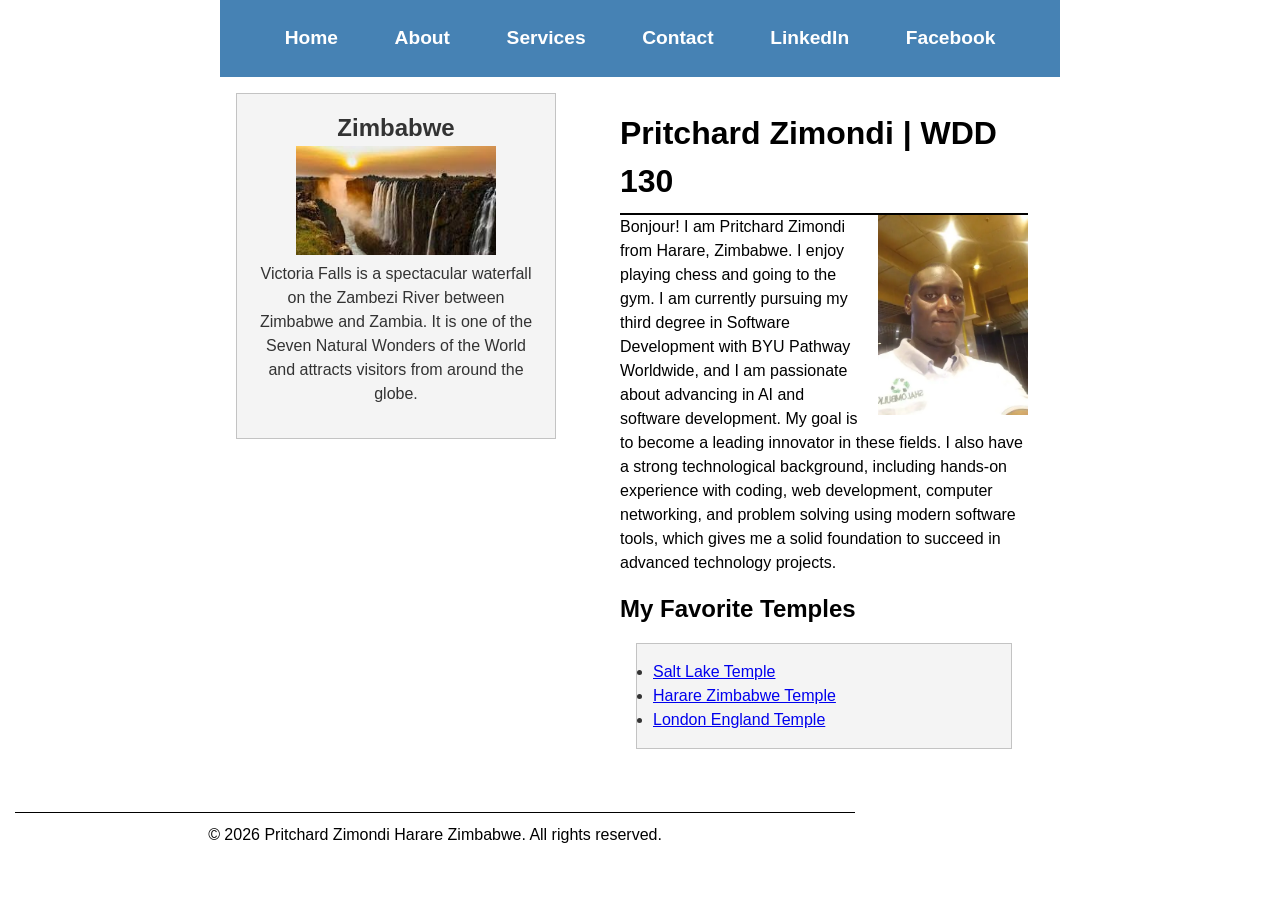
<file: index.html>
<!DOCTYPE html>
<html lang="en">

<head>
    <meta charset="UTF-8">
    <meta name="viewport" content="width=device-width, initial-scale=1.0">
    <meta name="description" content="Pritchard">
    <meta name="author" content="Pritchard">
    <title>Pritchard Zimondi| WDD 130</title>
    <link rel="stylesheet" href="styles/styles.css">
</head>

<body>
    <header>
        <nav>
            <a href="index.html">Home</a>
            <a href="about.html">About</a>
            <a href="services.html">Services</a>
            <a href="contact.html">Contact</a>
            <a href="https://www.linkedin.com/in/pritchard-zimondi-19890ppr1a"
              target="_blank">LinkedIn</a>
            <a href="https://www.facebook.com/pharrell.kyle.khalifa" target="_blank">Facebook</a>
        </nav>
    </header>

    <!-- Wrap main and aside in a grid container -->
    <div class="grid">
        <main>
            <h1>Pritchard Zimondi | WDD 130</h1>
            <img src="images/Pritchard Zimondi.webp" alt="Pritchard Zimondi" class="profile">

            <p>
                Bonjour! I am Pritchard Zimondi from Harare, Zimbabwe. I enjoy playing chess and
                going to the gym. I am currently
                pursuing my third degree in Software Development with BYU Pathway Worldwide, and I
                am passionate about advancing
                in AI and software development. My goal is to become a leading innovator in these
                fields. I also have a strong
                technological background, including hands-on experience with coding, web
                development, computer networking, and
                problem solving using modern software tools, which gives me a solid foundation to
                succeed in advanced technology
                projects.
            </p>

            <h2>My Favorite Temples</h2>
            <ul class="box">
                <li>
                    <a href="https://www.churchofjesuschrist.org/temples/details/salt-lake-temple?lang=eng"
                      target="_blank">
                        Salt Lake Temple
                    </a>
                </li>
                <li>
                    <a href="https://www.churchofjesuschrist.org/temples/details/harare-zimbabwe-temple?lang=eng"
                      target="_blank">
                        Harare Zimbabwe Temple
                    </a>
                </li>
                <li>
                    <a href="https://www.churchofjesuschrist.org/temples/details/london-england-temple?lang=eng"
                      target="_blank">
                        London England Temple
                    </a>
                </li>
            </ul>
        </main>

        <aside class="box">
            <h2>Zimbabwe</h2>
            <img src="images/my-country.jpg" alt="Victoria Falls">
            <p>
                Victoria Falls is a spectacular waterfall on the Zambezi River between Zimbabwe and
                Zambia. It is one of the Seven
                Natural Wonders of the World and attracts visitors from around the globe.
            </p>
        </aside>
    </div>

    <footer>
        <p>© 2026 Pritchard Zimondi Harare Zimbabwe. All rights reserved.</p>
    </footer>
</body>

</html>
</file>
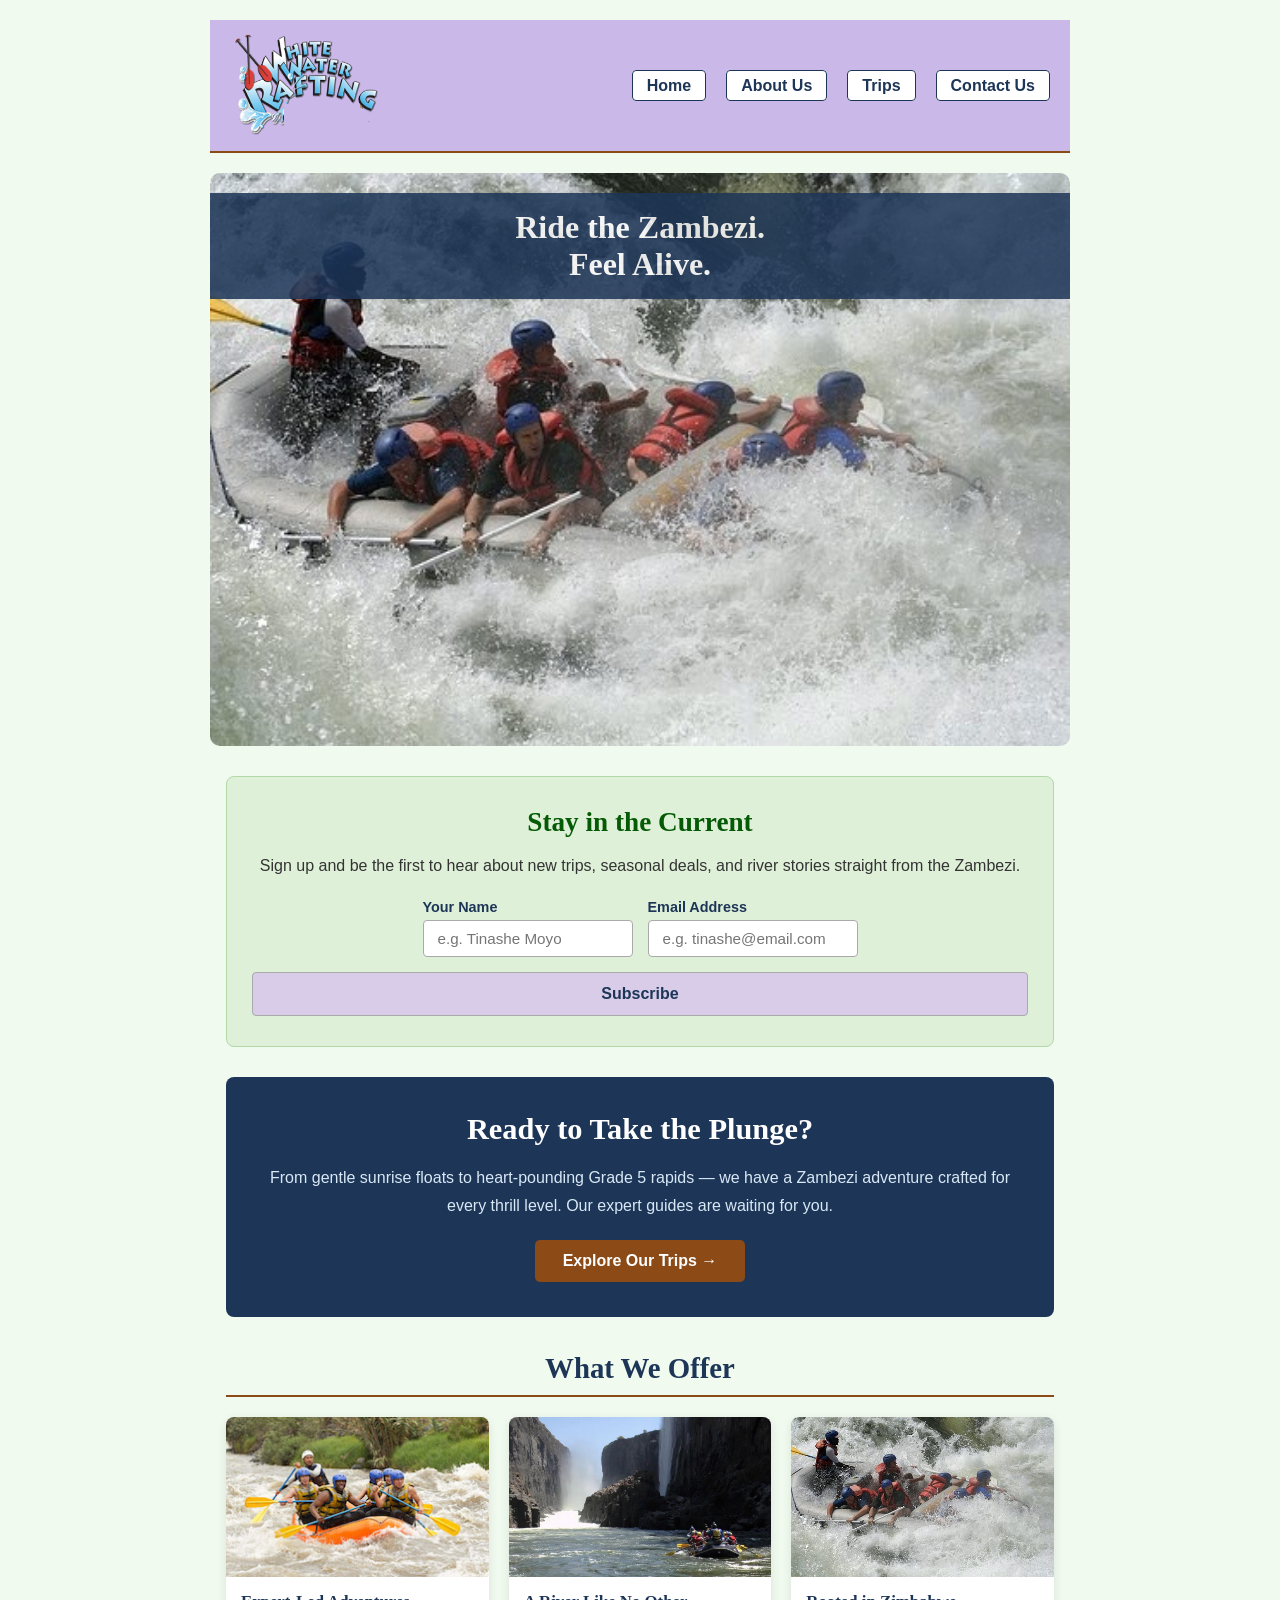
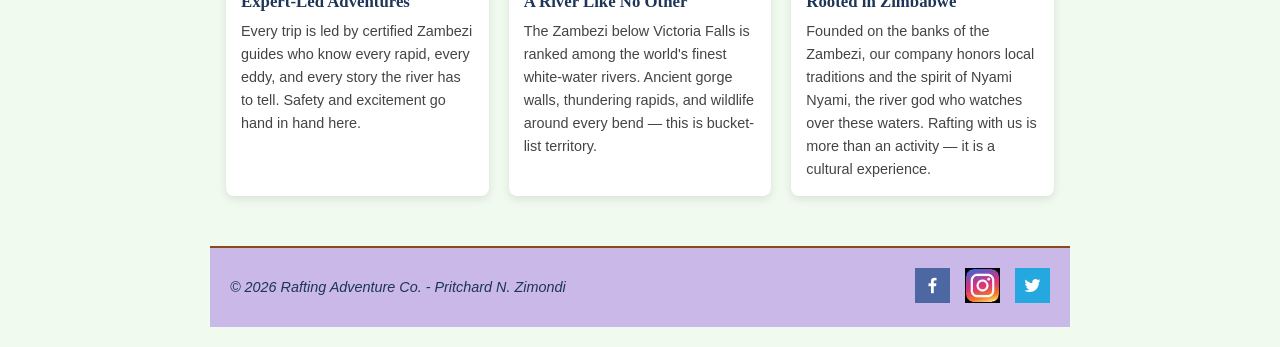
<file: wwr/index.html>
<!DOCTYPE html>
<html lang="en">

<head>
    <meta charset="UTF-8">
    <meta name="viewport" content="width=device-width, initial-scale=1.0">
    <title>Home | Rafting Adventure Co.</title>
    <meta name="description"
      content="Welcome to Rafting Adventure Co. — Zimbabwe's premier white-water rafting experience on the legendary Zambezi River. Explore our trips and book your adventure today.">
    <meta name="author" content="Pritchard Zimondi">
    <link rel="stylesheet" href="styles/rafting.css">
</head>

<body>

    <header class="header-banner">
        <div class="logo-box">
            <img src="images/logo.png" alt="Rafting Adventure Co. logo">
        </div>
        <nav>
            <ul>
                <li><a href="index.html">Home</a></li>
                <li><a href="about.html">About Us</a></li>
                <li><a href="trips.html">Trips</a></li>
                <li><a href="contact.html">Contact Us</a></li>
            </ul>
        </nav>
    </header>

    <main>

        <!-- Hero Section: Full-width image with absolute-positioned h1 -->
        <div class="hero">
            <img src="images/white-water-rafting-adventure.jpg"
              alt="Rafters navigating the powerful rapids of the Zambezi River gorge"
              class="hero-bg">
            <h1>Ride the Zambezi.<br>Feel Alive.</h1>
        </div>

        <!-- Newsletter Sign-Up Form -->
        <section class="newsletter">
            <h2>Stay in the Current</h2>
            <p>Sign up and be the first to hear about new trips, seasonal deals, and river
                stories straight from the Zambezi.</p>
            <form action="#" method="post">
                <div class="newsletter-fields">
                    <div class="nl-field">
                        <label for="nl-name">Your Name</label>
                        <input type="text" id="nl-name" name="nl-name"
                          placeholder="e.g. Tinashe Moyo" required>
                    </div>
                    <div class="nl-field">
                        <label for="nl-email">Email Address</label>
                        <input type="email" id="nl-email" name="nl-email"
                          placeholder="e.g. tinashe@email.com" required>
                    </div>
                    <button type="submit" class="submit-btn nl-submit">Subscribe</button>
                </div>
            </form>
        </section>

        <!-- Call to Action linking to trips.html -->
        <section class="cta-section">
            <h2>Ready to Take the Plunge?</h2>
            <p>From gentle sunrise floats to heart-pounding Grade 5 rapids — we have a Zambezi
                adventure crafted for every thrill level. Our expert guides are waiting for you.</p>
            <a href="trips.html" class="cta-btn">Explore Our Trips &rarr;</a>
        </section>

        <!-- CSS Grid Section with at least 2 images and content -->
        <section class="offerings">
            <h2>What We Offer</h2>
            <div class="offerings-grid">

                <div class="offering-card">
                    <img src="images/happy-client-enjoying-rafting.jpg"
                      alt="Happy clients enjoying a white-water rafting experience on the Zambezi">
                    <div class="offering-text">
                        <h3>Expert-Led Adventures</h3>
                        <p>Every trip is led by certified Zambezi guides who know every rapid,
                            every eddy, and every story the river has to tell. Safety and
                            excitement go hand in hand here.</p>
                    </div>
                </div>

                <div class="offering-card">
                    <img src="images/profile.jpg"
                      alt="Scenic view of the Zambezi River gorge at Victoria Falls">
                    <div class="offering-text">
                        <h3>A River Like No Other</h3>
                        <p>The Zambezi below Victoria Falls is ranked among the world's finest
                            white-water rivers. Ancient gorge walls, thundering rapids, and
                            wildlife around every bend — this is bucket-list territory.</p>
                    </div>
                </div>

                <div class="offering-card">
                    <img src="images/white-water-rafting-adventure.jpg"
                      alt="A full raft of adventurers charging through Zambezi rapids">
                    <div class="offering-text">
                        <h3>Rooted in Zimbabwe</h3>
                        <p>Founded on the banks of the Zambezi, our company honors local
                            traditions and the spirit of Nyami Nyami, the river god who watches
                            over these waters. Rafting with us is more than an activity — it is
                            a cultural experience.</p>
                    </div>
                </div>

            </div>
        </section>

    </main>

    <footer>
        <p>&copy; 2026 Rafting Adventure Co. - Pritchard N. Zimondi</p>
        <nav class="socialmedia">
            <a href="https://facebook.com" target="_blank">
                <img src="images/facebook.png" alt="Facebook icon">
            </a>
            <a href="https://instagram.com" target="_blank">
                <img src="images/instagram.jpg" alt="Instagram icon">
            </a>
            <a href="https://twitter.com" target="_blank">
                <img src="images/twitter.png" alt="Twitter icon">
            </a>
        </nav>
    </footer>

</body>

</html>
</file>
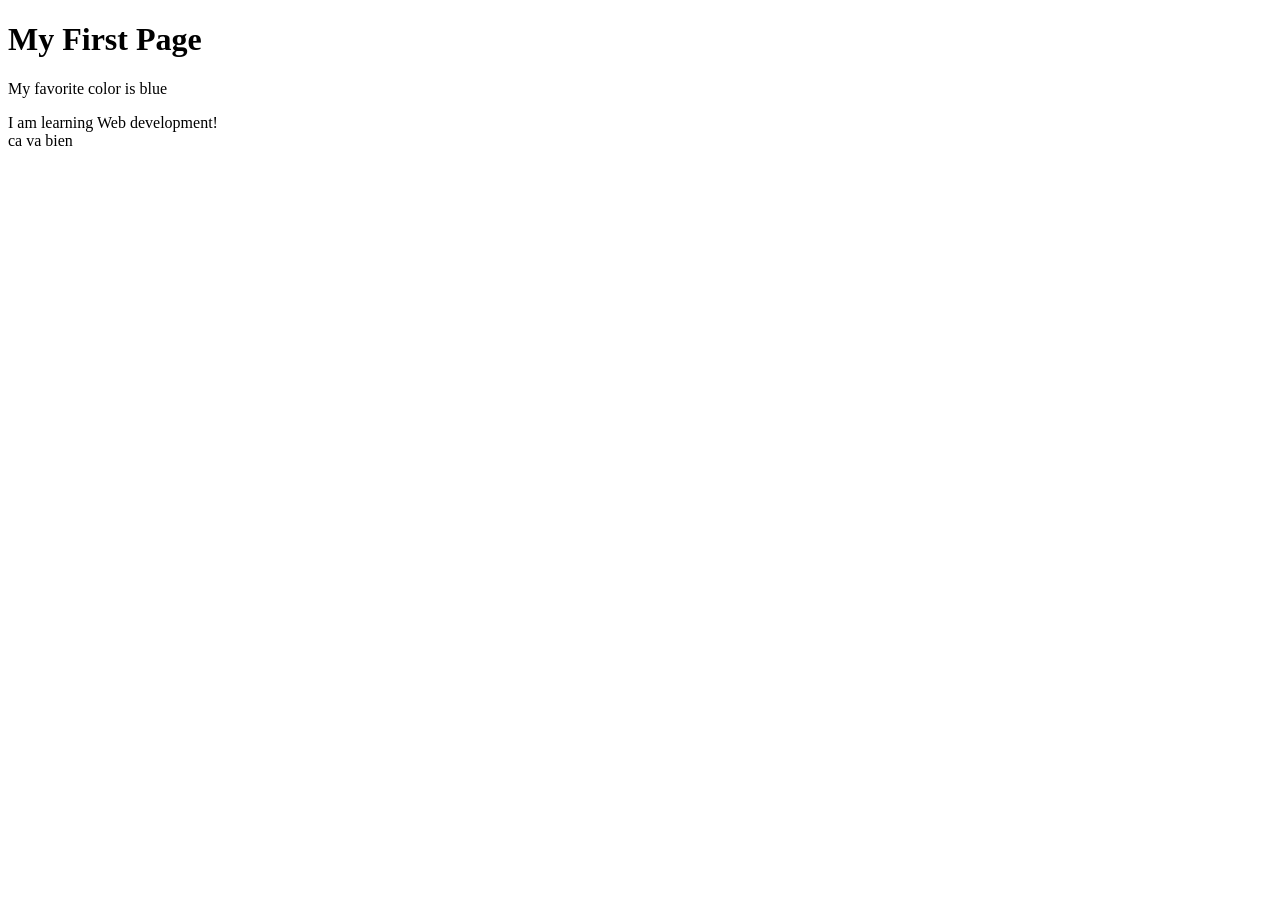
<file: week01/first-page.html>
<!DOCTYPE html>
<html lang="en">

<head>
    <meta charset="UTF-8">
    <meta name="viewport" content="width=device-width, initial-scale=1.0">
    <title>My First Page</title>
</head>

<body>
    <h1>My First Page</h1>
    <p>My favorite color is blue</p>
    </p>I am learning Web development!<br>ca va bien

</body>

</html>
</file>
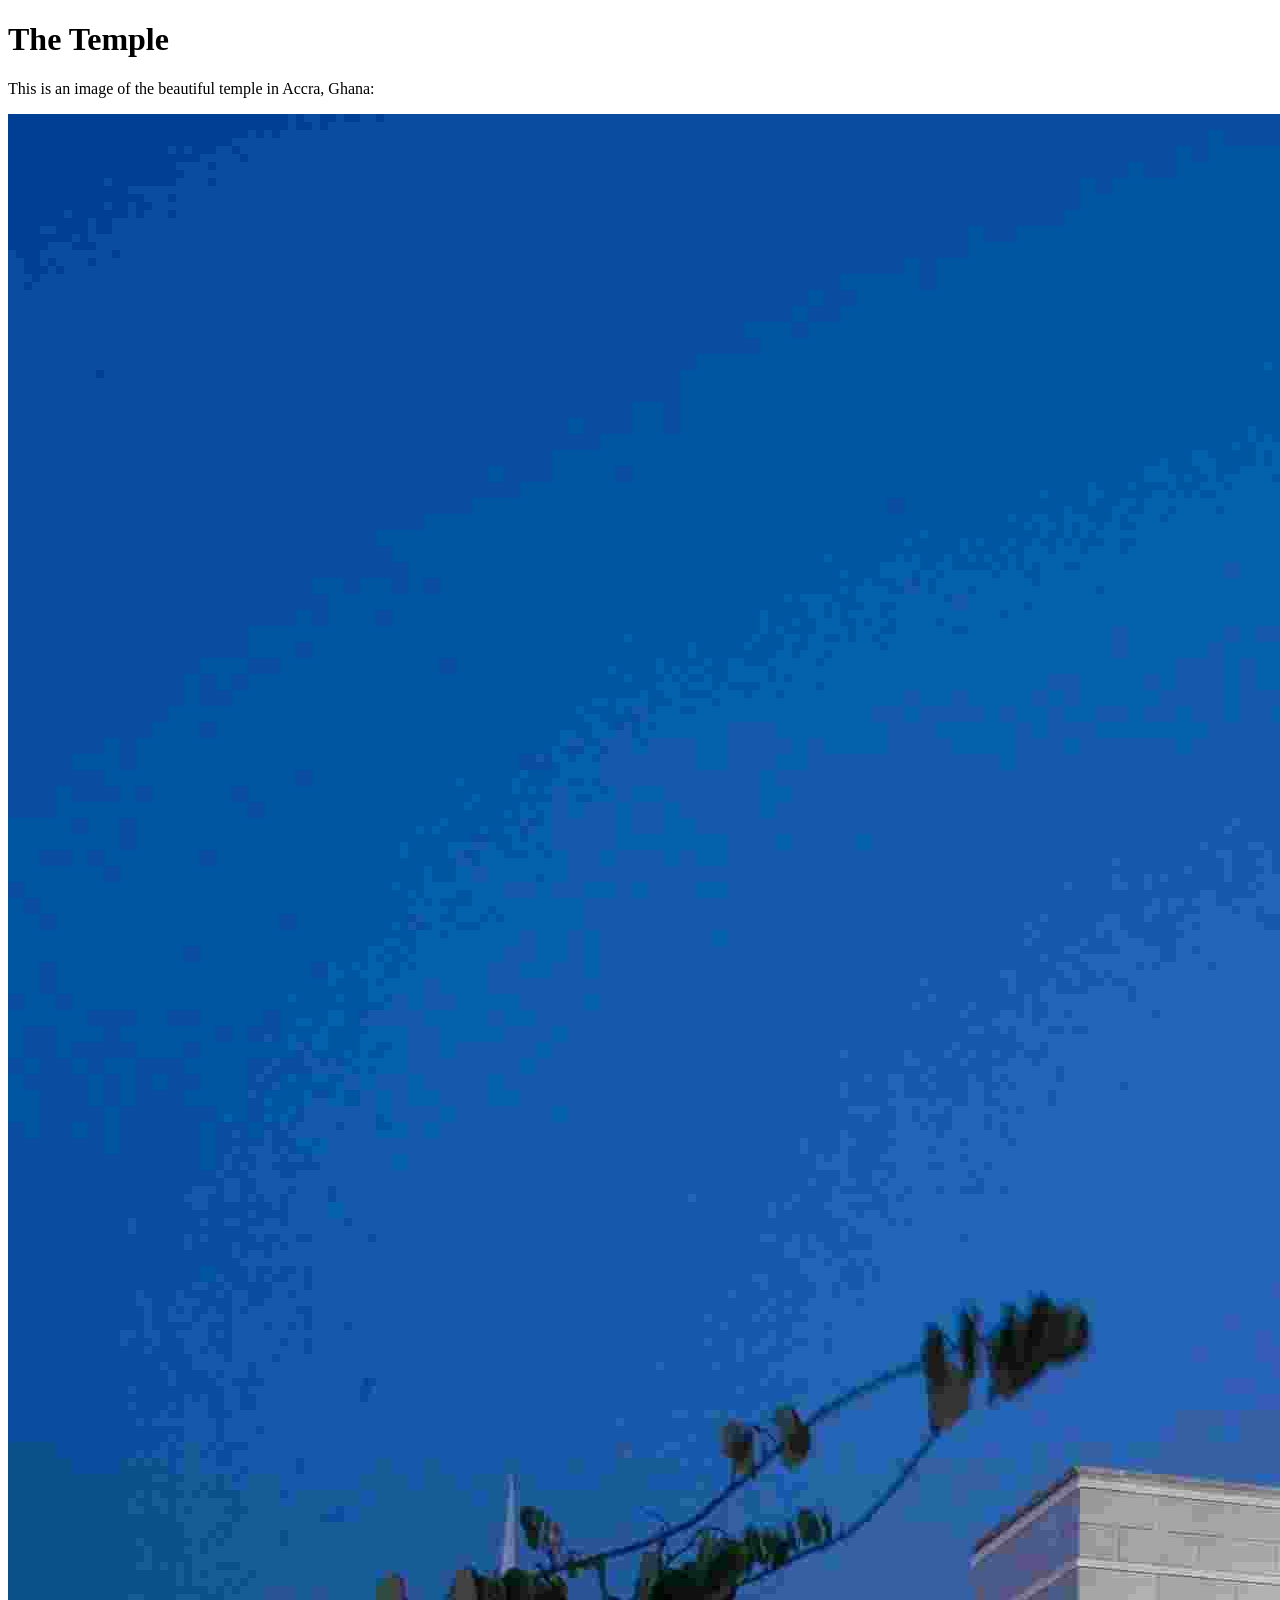
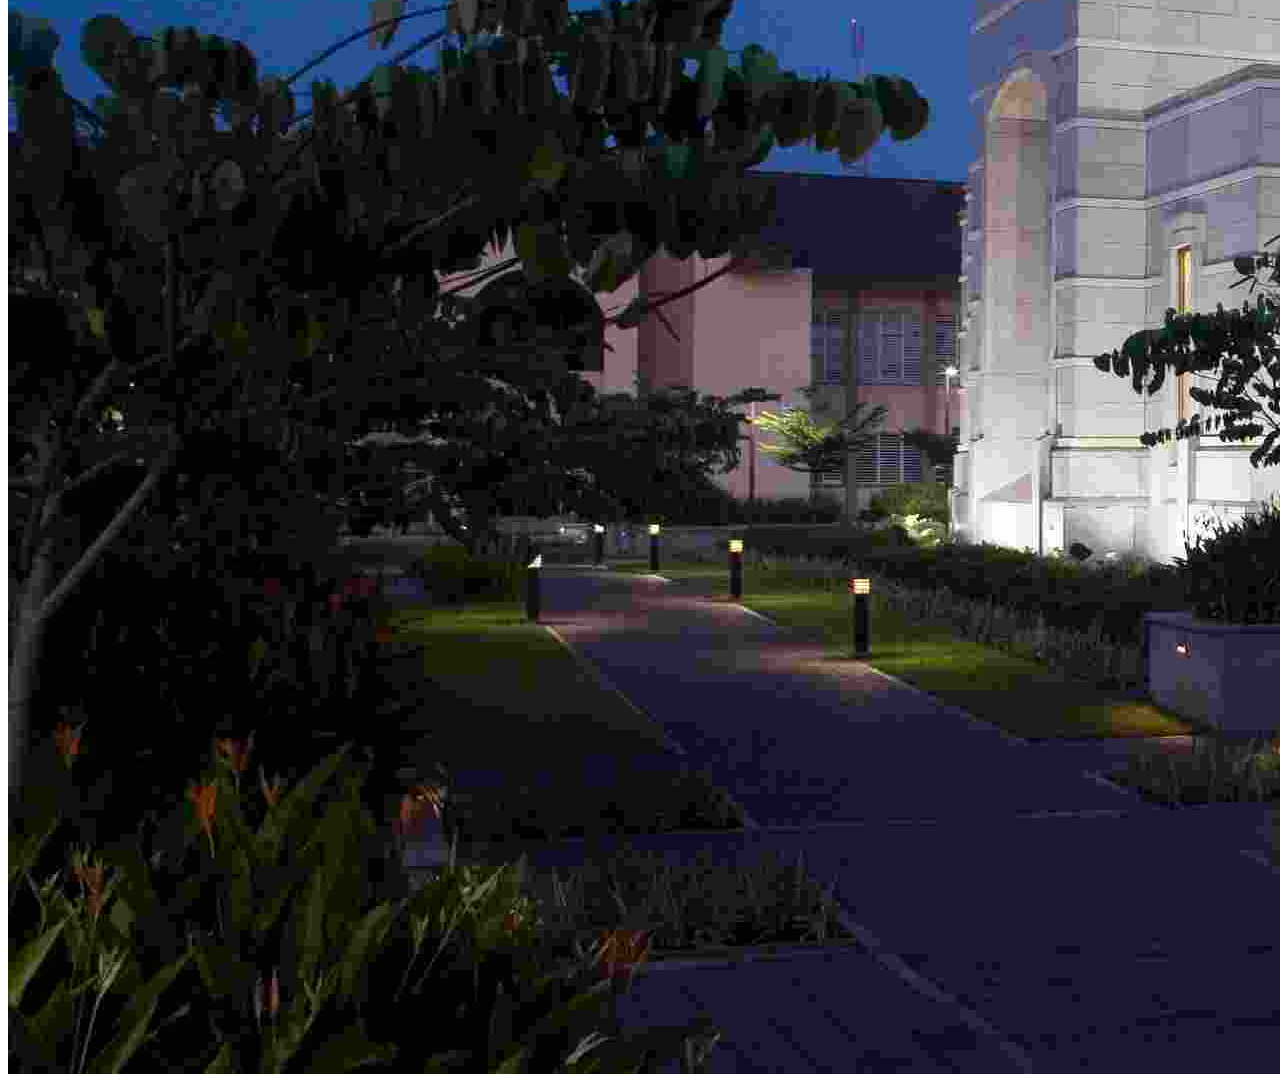
<file: week01/images-solution.html>
<!DOCTYPE html>
<html lang="en">
<head>
    <meta charset="UTF-8">
    <meta name="viewport" content="width=device-width, initial-scale=1.0">
    <title>Temple Image</title>
</head>
<body>
    <h1>The Temple</h1>
    <p>This is an image of the beautiful temple in Accra, Ghana:</p>
    <img src="images/temple-small.jpg" alt="The Accra Ghana Temple">
    
</body>
</html>
</file>
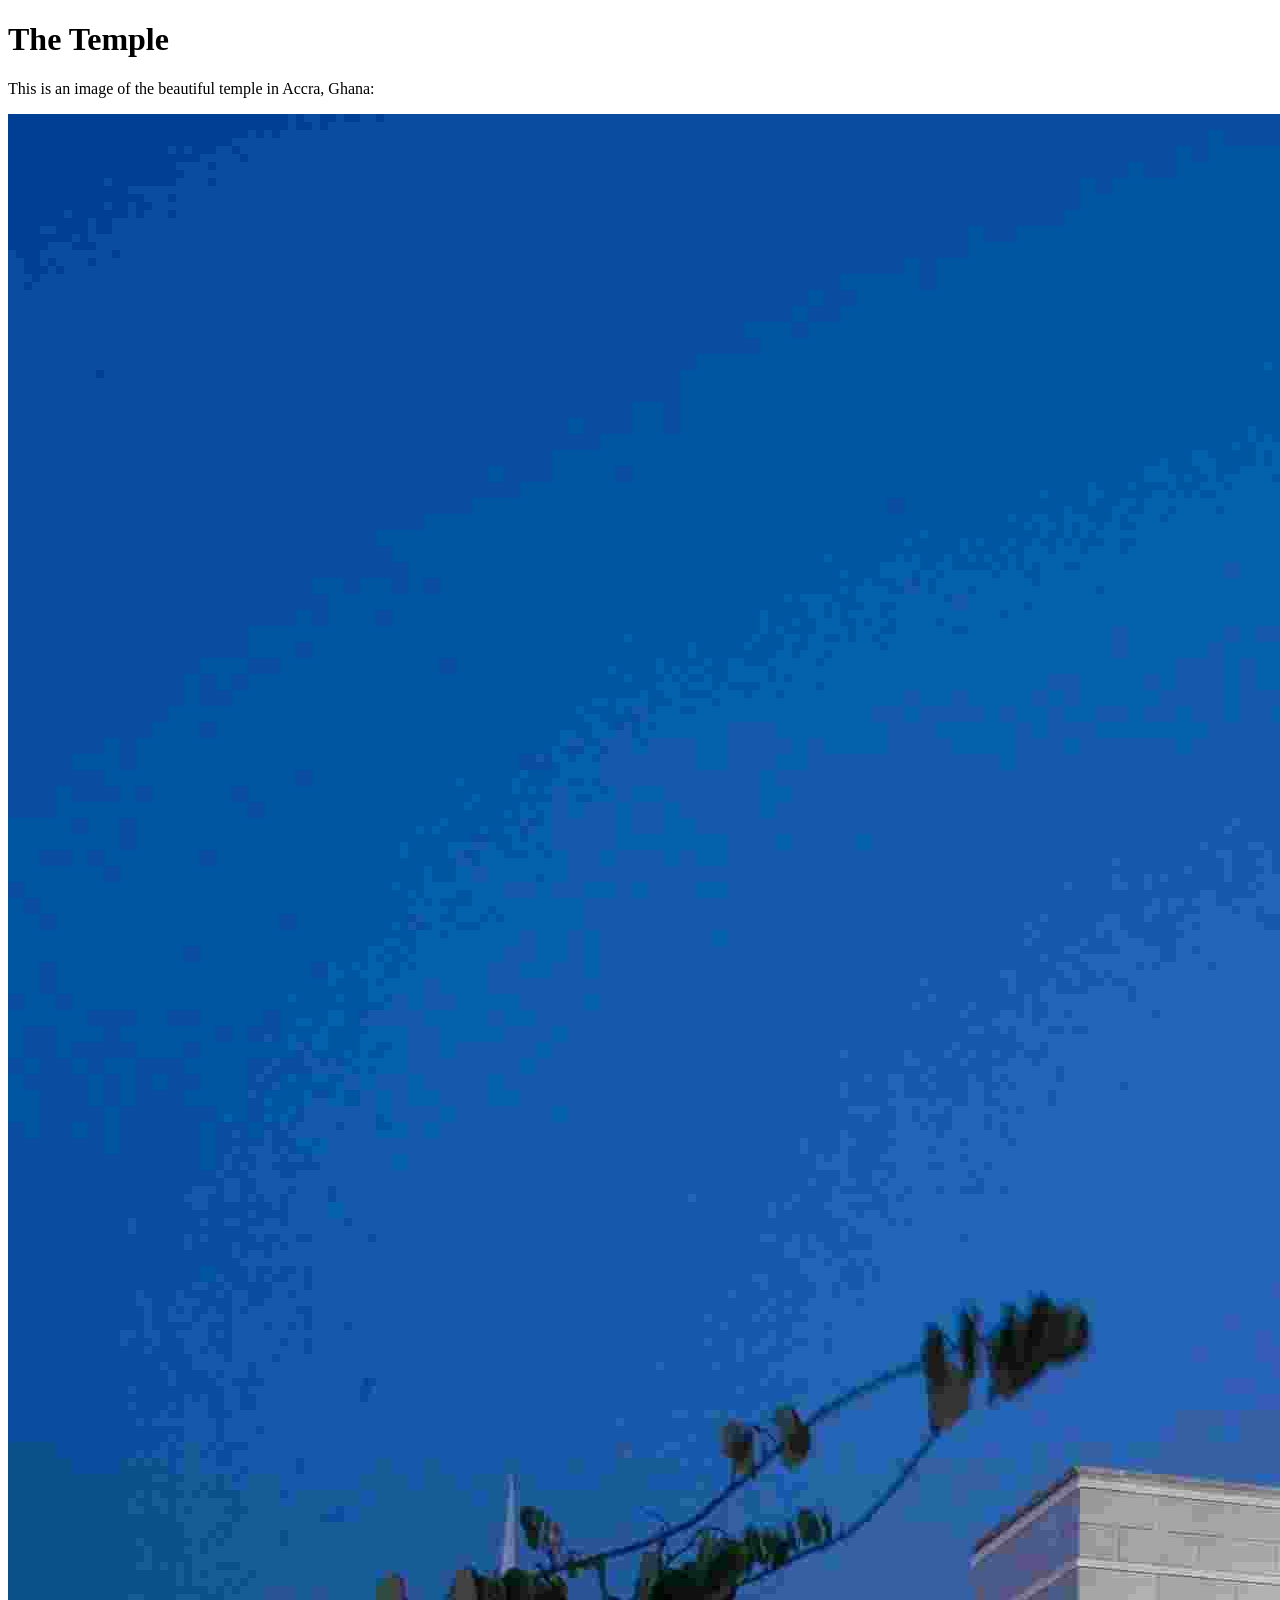
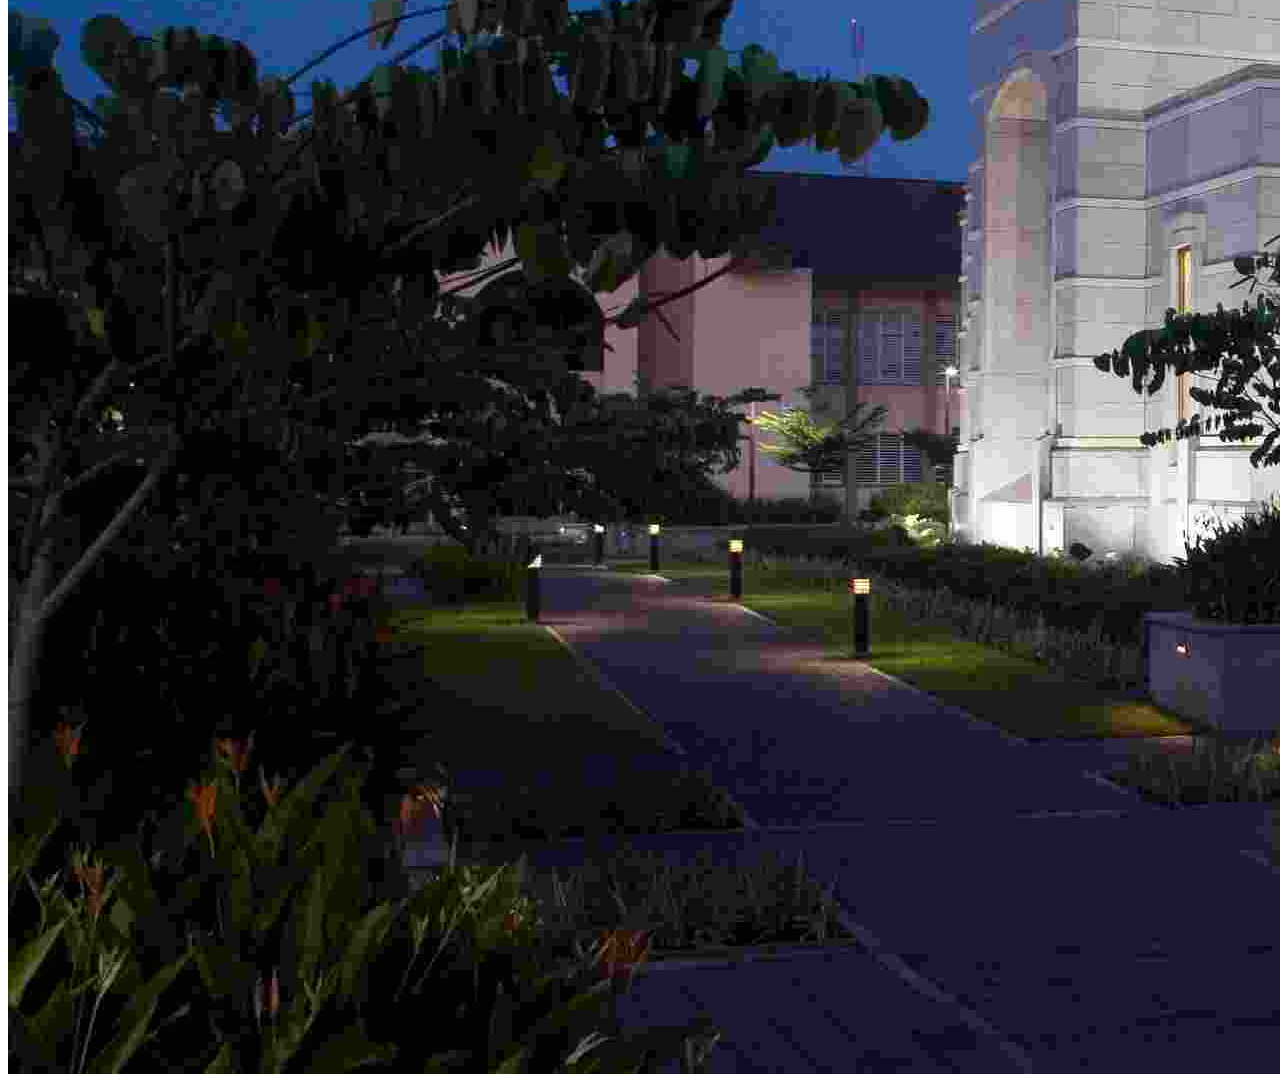
<file: week01/images.html>
<!DOCTYPE html>
<html lang="en">

<head>
    <meta charset="UTF-8">
    <meta name="viewport" content="width=device-width, initial-scale=1.0">
    <title>Temple Image</title>
</head>

<body>
    <h1>The Temple</h1>
    <p>This is an image of the beautiful temple in Accra, Ghana:</p>
    <img src="images/temple-small.jpg" alt="The Accra Ghana Temple">

</body>

</html>
</file>
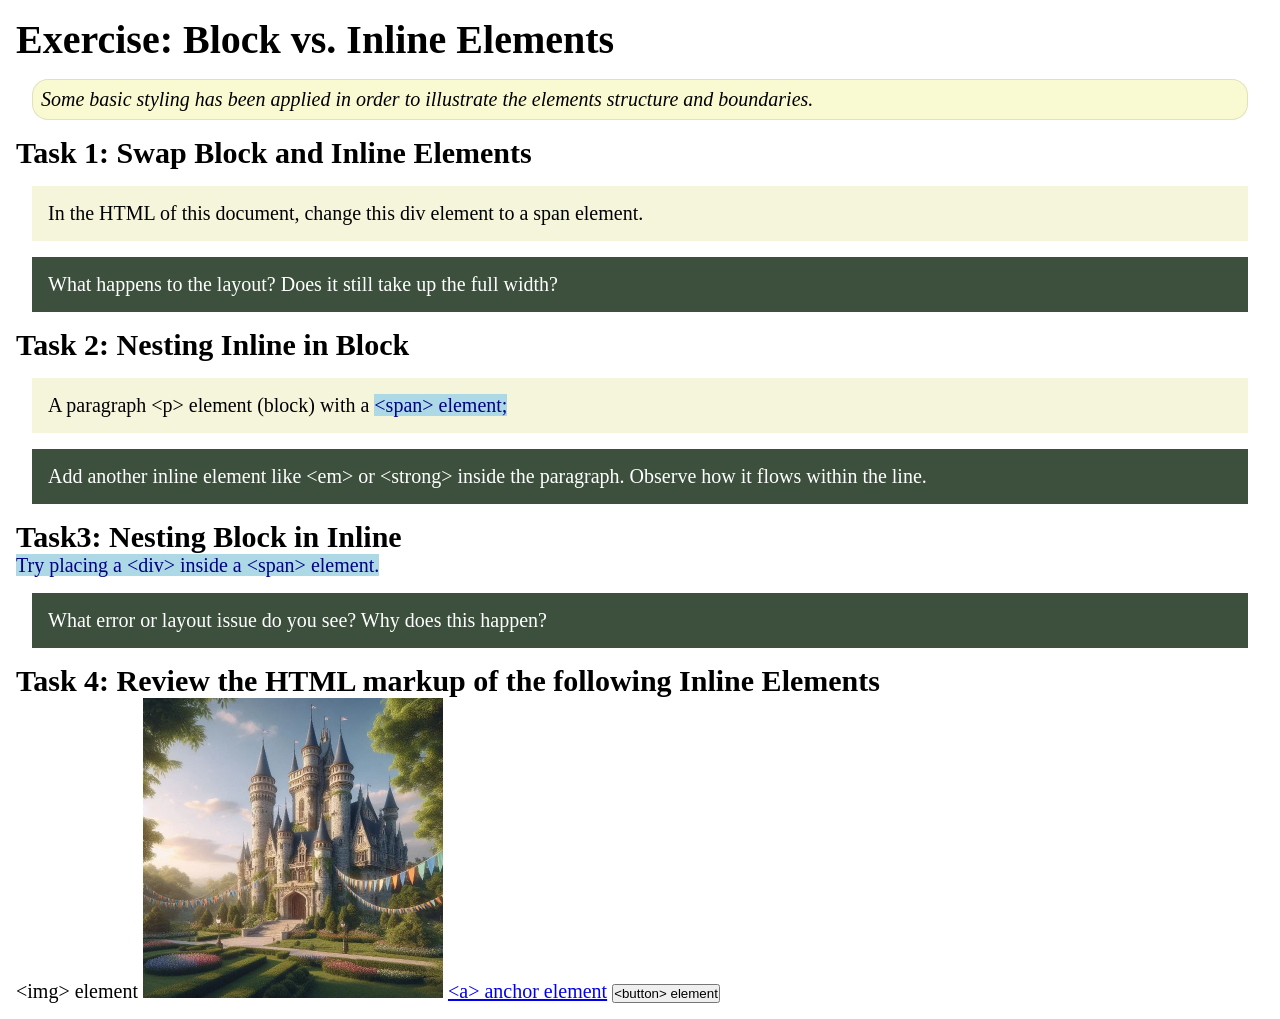
<file: week02/block-vs-inline.html>
<!DOCTYPE html>
<html lang="en">

<head>
    <meta charset="UTF-8">
    <meta name="viewport" content="width=device-width, initial-scale=1.0">
    <title>Exercise: Block vs. Inline Elements</title>
    <link rel="stylesheet" href="styles/block-vs-inline.css">
</head>

<body>
    <main>
        <h1>Exercise: Block vs. Inline Elements</h1>
        <p class="note">Some basic styling has been applied in order to illustrate the elements structure and
            boundaries.</p>

        <h2>Task 1: Swap Block and Inline Elements</h2>
        <div>In the HTML of this document, change this div element to a span element.</div>

        <p class="question">What happens to the layout? Does it still take up the full width?</p>

        <h2>Task 2: Nesting Inline in Block</h2>
        <p>A paragraph &lt;p&gt; element (block) with a <span>&lt;span&gt; element;</span></p>
        <p class="question">Add another inline element like &lt;em&gt; or &lt;strong&gt; inside the paragraph. Observe
            how it flows within the line.</p>

        <h2>Task3: Nesting Block in Inline</h2>
        <span>Try placing a &lt;div&gt; inside a &lt;span&gt; element.</span>
            <p class="question">What error or layout issue do you see? Why does this happen?</p>


            <h2>Task 4: Review the HTML markup of the following Inline Elements</h2>
        &lt;img&gt; element
        <img src="images/castle.webp" alt="placeholder image (images are inline)" width="300" height="300">
        <a href="https://churchofjesuschrist.org">&lt;a&gt; anchor element</a>
        <button type="button">&lt;button&gt; element</button>
    </main>
</body>

</html>
</file>
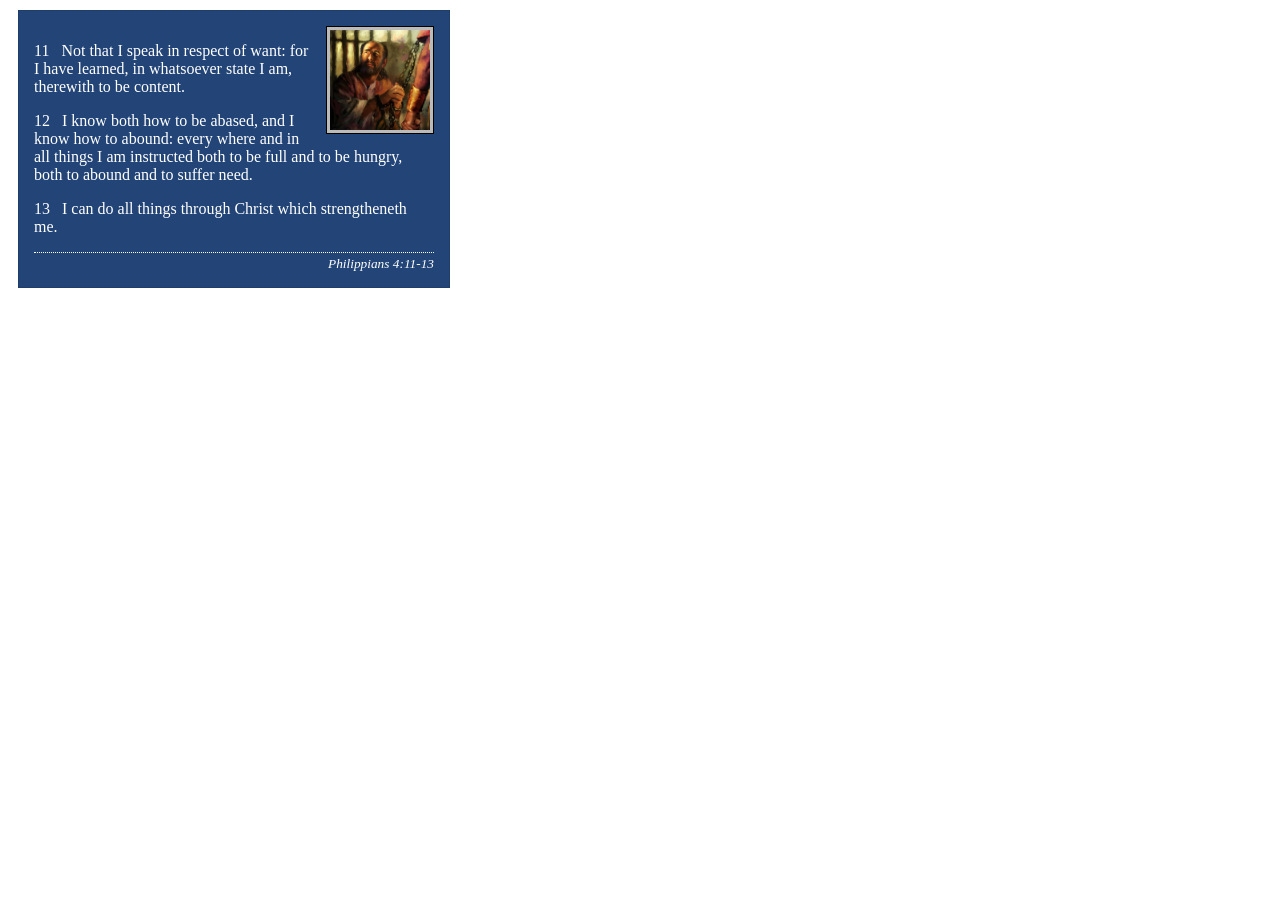
<file: week02/box-model-solution.html>
<!DOCTYPE html>
<html lang="en">
<head>
    <meta charset="UTF-8">
    <meta name="viewport" content="width=device-width, initial-scale=1.0">
    <title>Box Model Activity</title>
    <link rel="stylesheet" href="styles/box-model-solution.css">
</head>
<body>
    <main>
        <div class="callout">
            <img src="images/apostle-paul-imprisoned.webp" alt="Paul the Apostle - Imprisoned in Rome" width="200" height="200">
            <blockquote>
                <p>11 &nbsp; Not that I speak in respect of want: for I have learned, in whatsoever state I am, therewith to be content.</p>
                <p>12 &nbsp; I know both how to be abased, and I know how to abound: every where and in all things I am instructed both to be full and to be hungry, both to abound and to suffer need.</p>
                <p>13 &nbsp; I can do all things through Christ which strengtheneth me.</p>
            </blockquote>
            <cite>Philippians 4:11-13</cite>
        </div>
    </main>
</body>
</html>
</file>
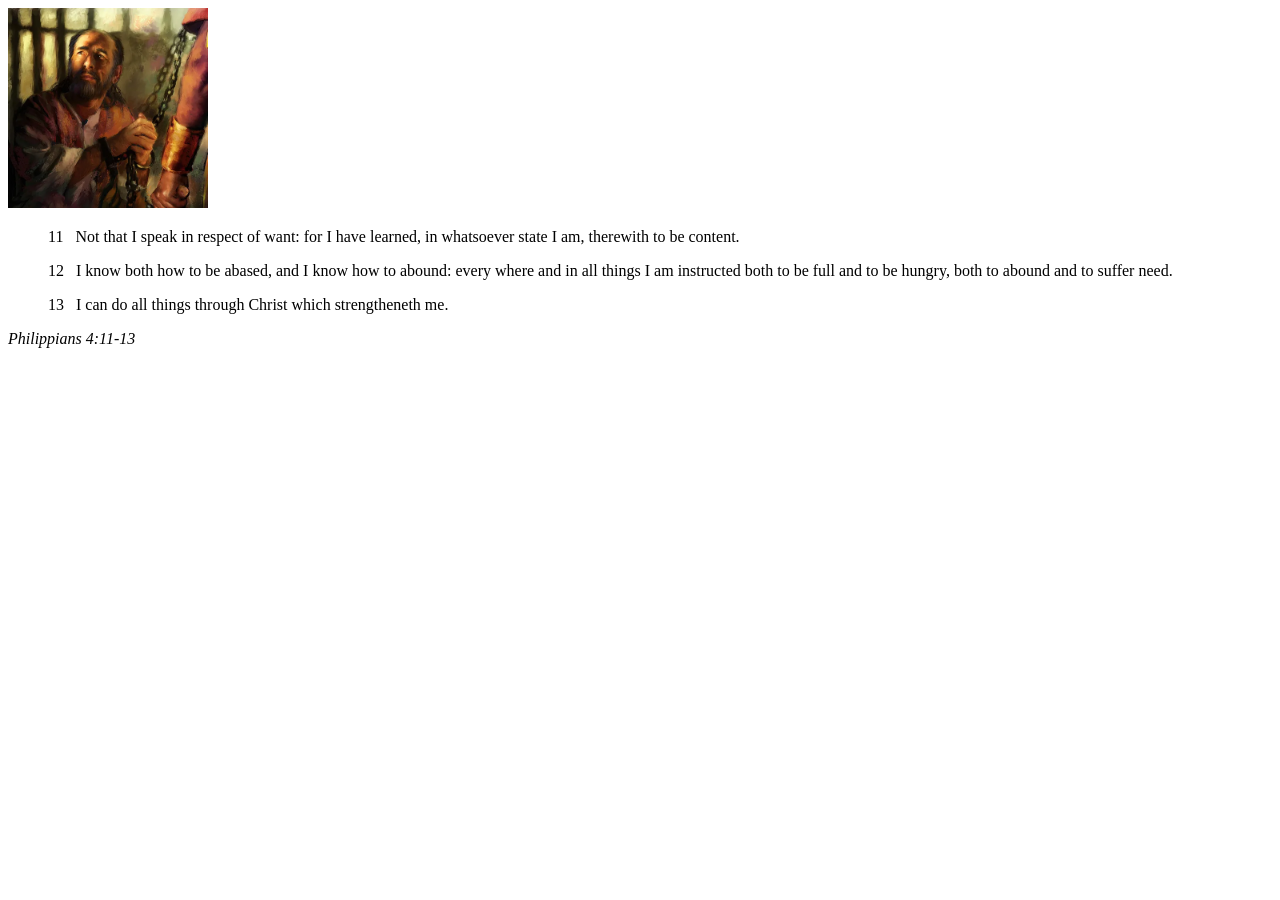
<file: week02/box-model.html>
<!DOCTYPE html>
<html lang="en">
<head>
    <meta charset="UTF-8">
    <meta name="viewport" content="width=device-width, initial-scale=1.0">
    <title>Box Model Activity</title>
</head>
<body>
    <main>
        <div class="callout">
            <img src="images/apostle-paul-imprisoned.webp" alt="Paul the Apostle - Imprisoned in Rome" width="200" height="200">
            <blockquote>
                <p>11 &nbsp; Not that I speak in respect of want: for I have learned, in whatsoever state I am, therewith to be content.</p>
                <p>12 &nbsp; I know both how to be abased, and I know how to abound: every where and in all things I am instructed both to be full and to be hungry, both to abound and to suffer need.</p>
                <p>13 &nbsp; I can do all things through Christ which strengtheneth me.</p>
            </blockquote>
            <cite>Philippians 4:11-13</cite>
        </div>
    </main>
</body>
</html>
</file>
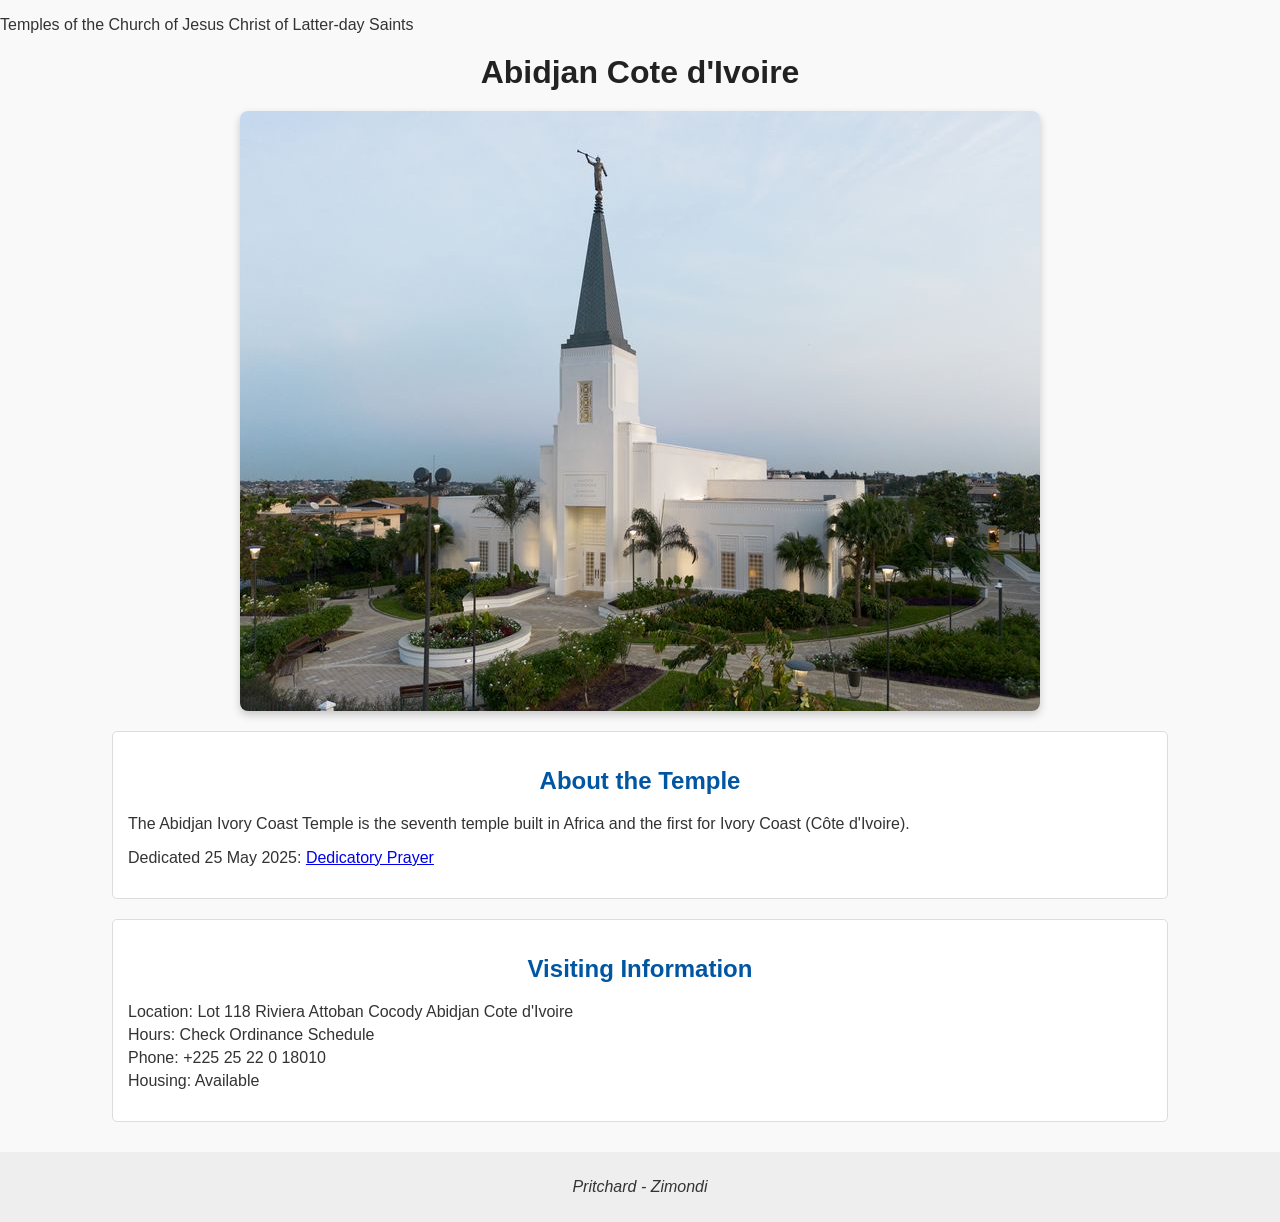
<file: week02/temple.html>
<!DOCTYPE html>
<html lang="en">

<head>
    <meta charset="UTF-8">
    <meta name="viewport" content="width=device-width, initial-scale=1.0">
    <title>Temple Card - Abidjan Cote d'Ivoire</title>
    <link rel="stylesheet" href="styles/temple.css">
</head>

<body>
    <header>
        <p>Temples of the Church of Jesus Christ of Latter-day Saints</p>
    </header>
    <main>
        <h1>Abidjan Cote d'Ivoire</h1>
        <picture>
            <img src="images/abidjan-ivory-coast.jpeg" alt="Abidjan Cote d'Ivoire Temple">
        </picture>
        <section>
            <h2>About the Temple</h2>
            <p>The Abidjan Ivory Coast Temple is the seventh temple built in Africa and the first
                for Ivory Coast (Côte
                d'Ivoire).</p>
            <p>Dedicated 25 May 2025: <a
                  href="https://www.churchofjesuschrist.org/temples/dedicatory-prayer/abidjan-ivory-coast-temple/2025-05-25?lang=eng"
                  target="_blank" rel="noopener noreferrer">Dedicatory Prayer</a></p>
        </section>
        <section>
            <h2>Visiting Information</h2>
            <ul>
                <li>Location: Lot 118 Riviera Attoban Cocody Abidjan Cote d'Ivoire</li>
                <li>Hours: Check Ordinance Schedule</li>
                <li>Phone: +225 25 22 0 18010</li>
                <li>Housing: Available</li>
            </ul>
        </section>
    </main>
    <footer>
        <p>Pritchard - Zimondi</p>
    </footer>
</body>

</html>
</file>
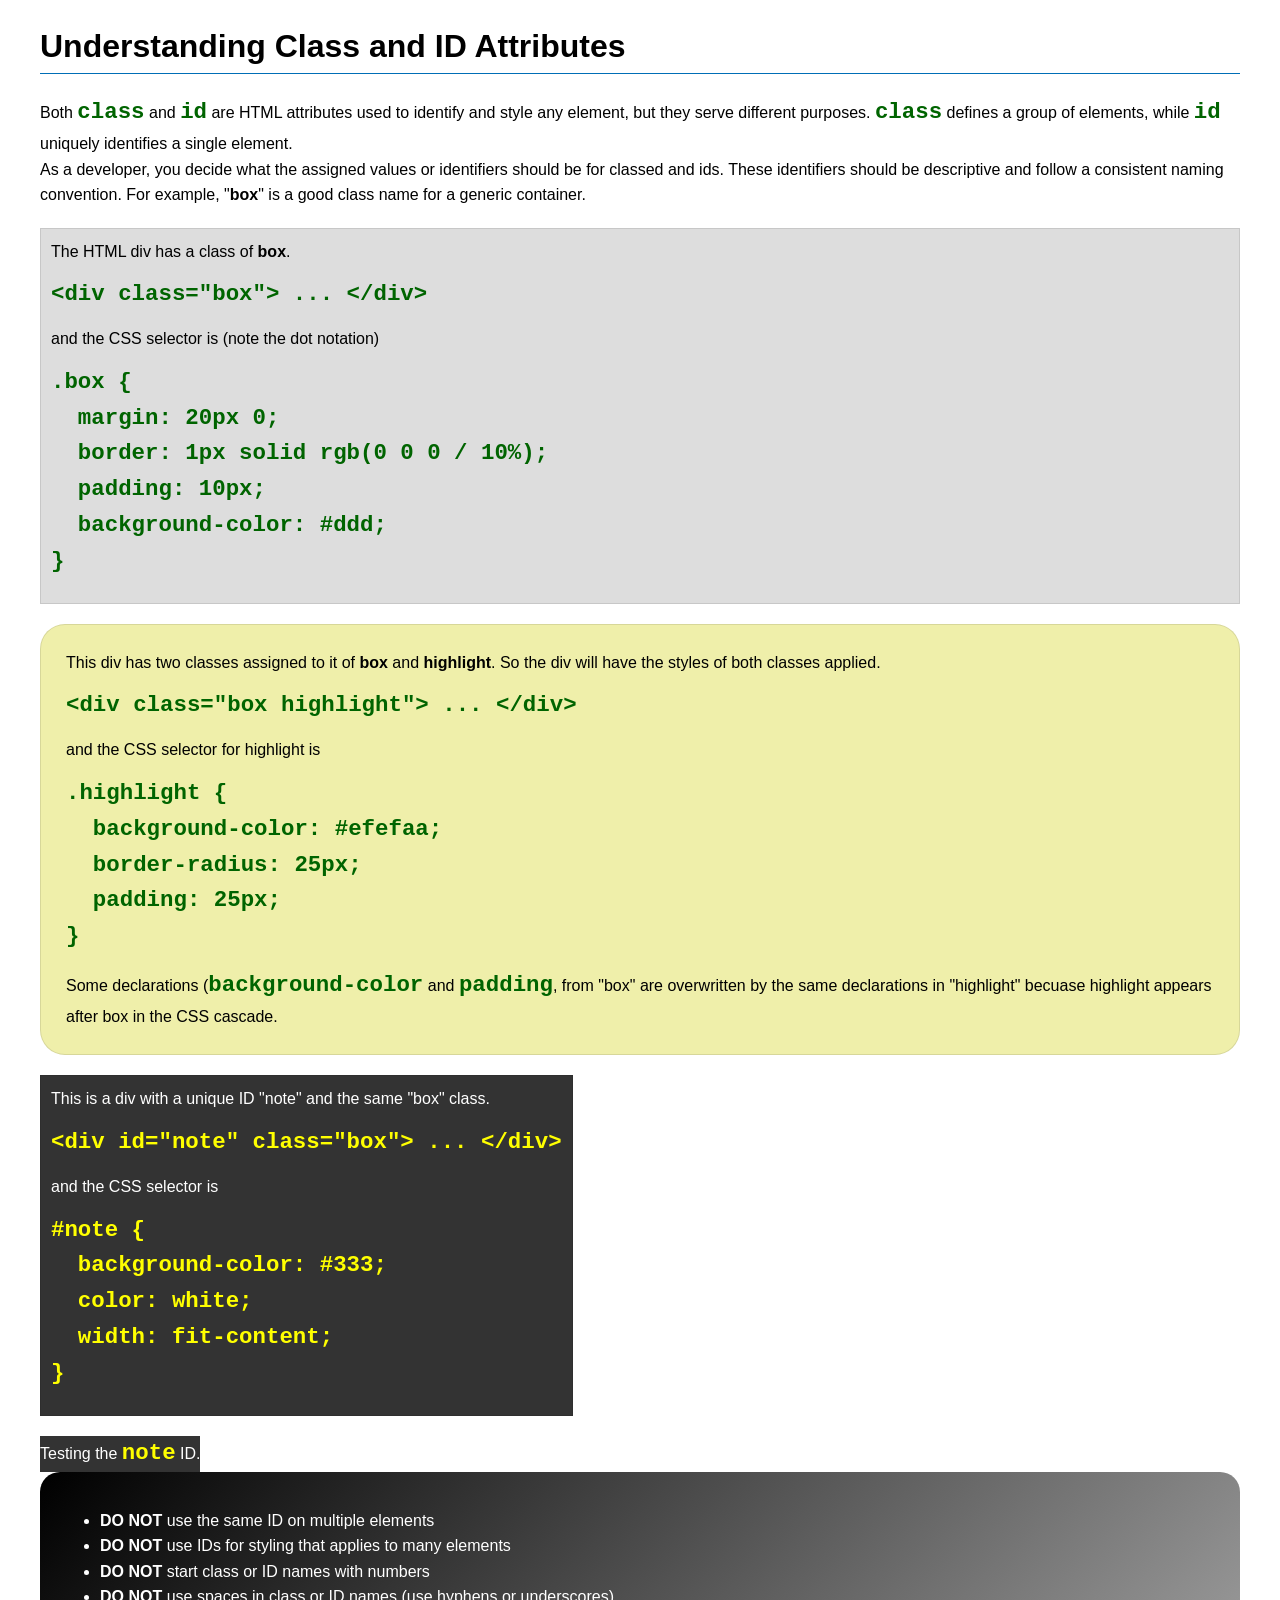
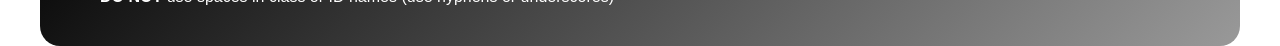
<file: week03/class-and-id.html>
<!DOCTYPE html>
<html lang="en">

<head>
    <meta charset="UTF-8">
    <meta name="viewport" content="width=device-width, initial-scale=1.0">
    <title>Class vs ID Attributes</title>
    <link rel="stylesheet" href="styles/class-and-id.css">
</head>

<body>
    <h1>Understanding Class and ID Attributes</h1>
    <p>Both <code>class</code> and <code>id</code> are HTML attributes used to identify and style any element, but they
        serve different purposes. <code>class</code> defines a group of elements, while <code>id</code> uniquely
        identifies a single element.</p>
    <p>As a developer, you decide what the assigned values or identifiers should be for classed and ids. These
        identifiers should be
        descriptive and follow a consistent naming convention. For example, "<strong>box</strong>" is a good class name
        for a generic container.</p>
    <div class="box">
        <p>The HTML div has a class of <strong>box</strong>.</p>
        <pre><code class="html">&lt;div class="box"&gt; ... &lt;/div&gt;</code></pre>
        and the CSS selector is (note the dot notation)
        <pre><code class="css">.box {
  margin: 20px 0;
  border: 1px solid rgb(0 0 0 / 10%);
  padding: 10px;
  background-color: #ddd; 
}</code></pre>
    </div>

    <div class="box highlight">
        <p>This div has two classes assigned to it of <strong>box</strong> and <strong>highlight</strong>. So the div
            will have the styles of both classes applied.</p>
        <pre><code class="html">&lt;div class="box highlight"&gt; ... &lt;/div&gt;</code></pre>
        and the CSS selector for highlight is
        <pre><code class="css">.highlight {
  background-color: #efefaa;
  border-radius: 25px;
  padding: 25px;
}</code></pre>
<p>Some declarations (<code>background-color</code> and <code>padding</code>, from "box" are overwritten by the same declarations in "highlight" becuase highlight appears after box in the CSS cascade.</p>
    </div>

    <div id="note" class="box">
        <p>This is a div with a unique ID "note" and the same "box" class.</p>
        <pre><code class="html">&lt;div id="note" class="box"&gt; ... &lt;/div&gt;</code></pre>
        and the CSS selector is
        <pre><code class="css">#note {
  background-color: #333;
  color: white;
  width: fit-content;
}</code></pre>
    </div>

    <div id="note">
        <p>Testing the <code>note</code> ID.</p>
    </div>

    <section id="best-practice">
        <ul>
            <li><strong>DO NOT</strong> use the same ID on multiple elements</li>
            <li><strong>DO NOT</strong> use IDs for styling that applies to many elements</li>
            <li><strong>DO NOT</strong> start class or ID names with numbers</li>
            <li><strong>DO NOT</strong> use spaces in class or ID names (use hyphens or underscores)</li>
        </ul>
    </section>




</body>

</html>
</file>
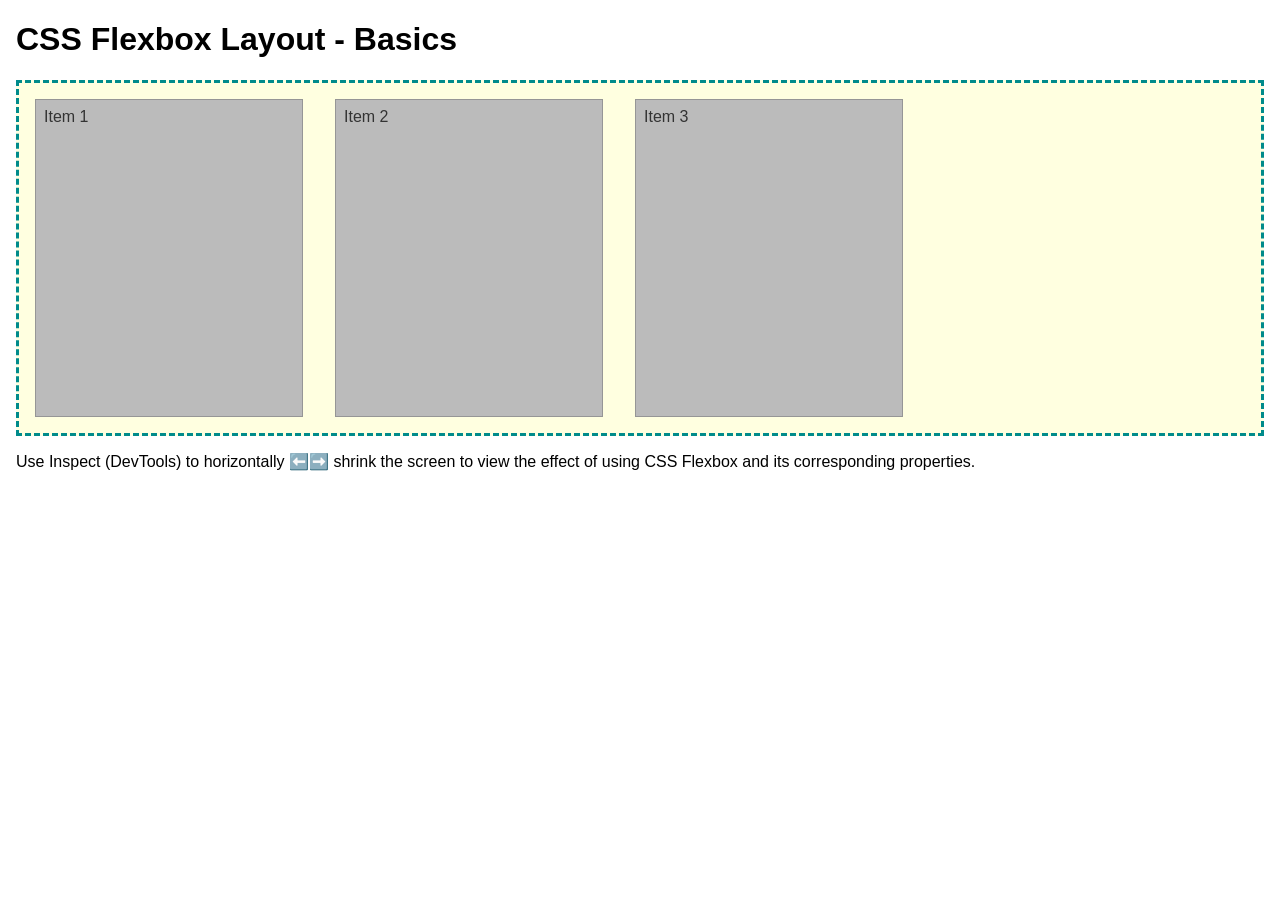
<file: week04/flexbox-layout.html>
<!DOCTYPE html>
<html lang="en">
<head>
    <meta charset="UTF-8">
    <meta name="viewport" content="width=device-width, initial-scale=1.0">
    <title>CSS Flexbox Layout - Basics</title>
    <link rel="stylesheet" href="styles/flexbox.css">
</head>
<body>
    <main>
        <h1>CSS Flexbox Layout - Basics</h1>
        <div class="flex-container">
            <div class="flex-item item1">Item 1</div>
            <div class="flex-item item2">Item 2</div>
            <div class="flex-item item3">Item 3</div>
        </div>
        <p>Use Inspect (DevTools) to horizontally ⬅️➡️ shrink the screen to view the effect of using CSS Flexbox and its corresponding properties.</p>
    </main>
</body>
</html>
</file>
<file: styles/styles.css>
* {
    margin: 0;
    padding: 0;
    box-sizing: border-box;
}

body {
    font-family: Arial, sans-serif;
    line-height: 1.5;
}

nav {
    background-color: steelblue;
    padding: 1rem;
    display: flex;
    justify-content: space-evenly;
    align-items: center;
}

nav a {
    display: block;
    padding: 0.5rem;
    text-decoration: none;
    font-size: 1.2rem;
    font-weight: 700;
    color: #fff;
}

nav a:hover {
    text-decoration: underline;
}

header,
.grid,
footer {
    max-width: 840px;
    margin: 0 auto;
}

.grid {
    display: grid;
    grid-template-columns: 1fr 2fr;

    gap: 1rem;
    align-items: start;
}

main {
    grid-column: 2/3;

    margin: 1rem;
    padding: 1rem;
}

aside {
    width: 20rem;
    text-align: center;
    position: relative;
    grid-column: 1/2;

    grid-row: 1/2;
}

aside img {
    width: 200px;
    height: auto;
}

main img {
    width: 150px;
    height: auto;
}

p {
    padding: 0;
    margin-bottom: 1rem;
}

footer {
    margin: 15px;
    border-top: 1px solid #000;
    text-align: center;
    padding-top: 10px;
}

.box {
    margin: 1rem;
    padding: 1rem;
    border: 1px solid rgb(0 0 0 / 0.2);
    background-color: #f4f4f4;
    color: #333;
}

.profile {
    float: right;
    margin: 0 0 1rem 1rem;
}

ul {
    clear: right;
    padding-left: 1.5rem;
}

h1 {
    border-bottom: 2px solid #000;
    padding-bottom: 0.5rem;
}
</file>
<file: wwr/styles/rafting.css>
/* ===================================================
   rafting.css — Rafting Adventure Co.
   Author: Pritchard Zimondi
   Single CSS file used across all site pages
=================================================== */

/* === CSS VARIABLES === */
:root {
    --primary-color: #055a05;
    --secondary-color: #8c4a16;
    --accent1-color: #1d3557;
    --accent2-color: #f1faee;
    --heading-font: "Times New Roman", "Georgia", serif;
    --body-font: Arial, sans-serif;
}

/* === RESET === */
* {
    margin: 0;
    padding: 0;
    box-sizing: border-box;
}

/* === BODY === */
body {
    font-family: var(--body-font);
    color: var(--accent1-color);
    background-color: var(--accent2-color);
    max-width: 900px;
    margin: 0 auto;
    padding: 20px;
}

/* =====================
   HEADER & NAVIGATION
===================== */
.header-banner {
    display: grid;
    grid-template-columns: auto 1fr;
    align-items: center;
    background-color: #c9b8e8;
    padding: 10px 20px;
    border-bottom: 2px solid var(--secondary-color);
    margin-bottom: 20px;
}

.logo-box img {
    width: 150px;
    height: auto;
}

nav {
    display: flex;
    justify-content: flex-end;
}

nav ul {
    list-style-type: none;
    display: flex;
    gap: 20px;
}

nav ul li a {
    color: var(--accent1-color);
    text-decoration: none;
    font-weight: bold;
    padding: 6px 14px;
    border: 1px solid var(--accent1-color);
    border-radius: 4px;
    background-color: white;
}

nav ul li a:hover {
    background-color: var(--primary-color);
    color: white;
}

/* =====================
   HEADINGS
===================== */
h1 {
    font-family: var(--heading-font);
    color: var(--accent1-color);
    font-size: 2.5rem;
    margin: 20px 0 10px 0;
}

h2 {
    font-family: var(--heading-font);
    color: var(--accent1-color);
    border-bottom: 1px solid #ccc;
    padding-bottom: 5px;
    margin-bottom: 15px;
}

h3 {
    font-family: var(--heading-font);
    color: var(--accent1-color);
    margin-bottom: 8px;
}

/* =====================
   HERO — SHARED (about + home)
   position: relative on .hero
   position: absolute on h1 and article
===================== */
.hero {
    position: relative;
    margin-bottom: 30px;
}

.hero-bg {
    display: block;
    width: 100%;
    height: auto;
    border-radius: 10px;
}

/* h1 absolute over hero — used on both about and home pages */
.hero h1 {
    position: absolute;
    top: 20px;
    width: 100%;
    padding: 16px;
    text-align: center;
    opacity: 0.85;
    background-color: var(--accent1-color);
    color: #ffffff;
    font-size: 2rem;
    margin: 0;
}

/* Article overlay — positioned absolutely at the bottom of the hero */
.hero article {
    position: absolute;
    bottom: 0;
    left: 0;
    right: 0;
    background-color: rgba(29, 53, 87, 0.78);
    color: #ffffff;
    padding: 15px 20px;
    margin: 0;
    border-radius: 0 0 10px 10px;
    overflow: auto;
}

.hero article p {
    color: #e8f0f8;
    font-size: 0.95rem;
    line-height: 1.6;
    margin: 0;
}

/* Small image inside hero article — floats right */
.hero article img {
    float: right;
    width: 125px;
    margin-left: 15px;
    border-radius: 5px;
    box-shadow: 2px 2px 10px rgba(0, 0, 0, 0.3);
}

/* =====================
   ABOUT PAGE — SECTIONS
===================== */
section {
    margin: 16px;
    padding: 8px;
}

/* =====================
   ABOUT PAGE — ADVENTURE SECTION
   5 figures arranged horizontally
===================== */
.adventures {
    display: flex;
    gap: 10px;
    margin-top: 15px;
    flex-wrap: nowrap;
}

.adventures figure {
    flex: 1;
    display: flex;
    flex-direction: column;
    align-items: center;
    margin: 0;
    padding: 0;
    min-width: 0;
}

.adventures figure img {
    width: 100%;
    height: 120px;
    object-fit: cover;
    border-radius: 6px;
    display: block;
}

.adventures figcaption {
    font-size: 0.78rem;
    text-align: center;
    color: var(--accent1-color);
    margin-top: 6px;
    font-style: italic;
    line-height: 1.3;
}

/* =====================
   HOME PAGE — NEWSLETTER
===================== */
.newsletter {
    background-color: #dff0d8;
    border: 1px solid #b2d8a8;
    border-radius: 8px;
    padding: 30px 25px;
    margin-bottom: 30px;
    text-align: center;
}

.newsletter h2 {
    border-bottom: none;
    font-size: 1.7rem;
    margin-bottom: 10px;
    color: var(--primary-color);
}

.newsletter p {
    color: #333;
    margin-bottom: 20px;
    font-size: 1rem;
    line-height: 1.6;
}

.newsletter-fields {
    display: flex;
    flex-wrap: wrap;
    gap: 15px;
    justify-content: center;
    align-items: flex-end;
}

.nl-field {
    display: flex;
    flex-direction: column;
    align-items: flex-start;
    gap: 5px;
}

.nl-field label {
    font-weight: bold;
    color: var(--accent1-color);
    font-size: 0.9rem;
}

.nl-field input {
    padding: 9px 14px;
    border: 1px solid #aaa;
    border-radius: 4px;
    font-size: 0.95rem;
    width: 210px;
    background-color: #fff;
    font-family: var(--body-font);
}

.nl-field input:focus {
    border-color: var(--primary-color);
    outline: none;
}

.nl-submit {
    padding: 10px 24px;
    width: auto;
    grid-column: unset;
    align-self: flex-end;
}

/* =====================
   HOME PAGE — CALL TO ACTION
===================== */
.cta-section {
    background-color: var(--accent1-color);
    color: #ffffff;
    border-radius: 8px;
    padding: 35px 30px;
    margin-bottom: 35px;
    text-align: center;
}

.cta-section h2 {
    color: #ffffff;
    border-bottom: none;
    font-size: 1.9rem;
    margin-bottom: 12px;
}

.cta-section p {
    font-size: 1rem;
    line-height: 1.75;
    margin-bottom: 20px;
    color: #d8e8f5;
}

.cta-btn {
    display: inline-block;
    background-color: var(--secondary-color);
    color: #ffffff;
    text-decoration: none;
    padding: 12px 28px;
    border-radius: 5px;
    font-weight: bold;
    font-size: 1rem;
    transition: background-color 0.3s ease;
}

.cta-btn:hover {
    background-color: var(--primary-color);
    color: #ffffff;
}

/* =====================
   HOME PAGE — CSS GRID OFFERINGS
===================== */
.offerings {
    margin-bottom: 40px;
    padding: 0;
}

.offerings h2 {
    font-size: 1.8rem;
    margin-bottom: 20px;
    text-align: center;
    border-bottom: 2px solid var(--secondary-color);
    padding-bottom: 10px;
}

.offerings-grid {
    display: grid;
    grid-template-columns: 1fr 1fr 1fr;
    gap: 20px;
}

.offering-card {
    background-color: #ffffff;
    border-radius: 8px;
    box-shadow: 0 3px 10px rgba(0, 0, 0, 0.1);
    overflow: hidden;
    display: flex;
    flex-direction: column;
}

.offering-card img {
    width: 100%;
    height: 160px;
    object-fit: cover;
    display: block;
}

.offering-text {
    padding: 15px;
    flex: 1;
}

.offering-text h3 {
    font-size: 1.05rem;
    margin-bottom: 8px;
}

.offering-text p {
    font-size: 0.9rem;
    color: #444;
    line-height: 1.6;
}

/* =====================
   CONTACT PAGE
===================== */
.company-info {
    text-align: center;
    padding: 30px 20px 20px 20px;
}

.company-info h1 {
    font-size: 2rem;
    margin-bottom: 10px;
}

.company-info p {
    font-size: 1rem;
    color: var(--accent1-color);
    line-height: 1.8;
}

.map-form-section {
    display: grid;
    grid-template-columns: 1fr 1fr;
    gap: 30px;
    align-items: start;
    padding: 20px 0;
    border-top: 1px solid #ccc;
    border-bottom: 1px solid #ccc;
    margin-bottom: 30px;
}

.map-container {
    width: 100%;
}

.map-container iframe {
    width: 100%;
    height: 400px;
    border-radius: 6px;
    border: none;
}

.form-container {
    padding: 10px 0;
}

.form-group {
    display: grid;
    grid-template-columns: auto 1fr;
    align-items: center;
    gap: 10px;
    margin-bottom: 15px;
}

.form-group label {
    font-weight: bold;
    color: var(--accent1-color);
    white-space: nowrap;
}

.form-group input[type="text"],
.form-group input[type="email"] {
    width: 100%;
    padding: 8px 12px;
    border: 1px solid #ccc;
    border-radius: 4px;
    font-size: 0.95rem;
    background-color: #fff;
    font-family: var(--body-font);
}

.form-group input[type="text"]:focus,
.form-group input[type="email"]:focus {
    border-color: var(--primary-color);
    outline: none;
}

.form-group textarea {
    width: 100%;
    padding: 8px 12px;
    border: 1px solid #ccc;
    border-radius: 4px;
    font-size: 0.95rem;
    font-family: var(--body-font);
    resize: vertical;
    grid-column: 1 / -1;
}

.form-group textarea:focus {
    border-color: var(--primary-color);
    outline: none;
}

fieldset.form-group {
    border: none;
    display: grid;
    grid-template-columns: auto 1fr;
    gap: 5px;
    align-items: start;
}

fieldset.form-group legend {
    font-weight: bold;
    color: var(--accent1-color);
    white-space: nowrap;
    padding-top: 4px;
}

fieldset.form-group label {
    display: flex;
    align-items: center;
    gap: 6px;
    font-weight: normal;
    grid-column: 2;
}

.submit-btn {
    width: 100%;
    padding: 12px;
    background-color: #d8cce8;
    color: var(--accent1-color);
    font-size: 1rem;
    font-weight: bold;
    border: 1px solid #aaa;
    border-radius: 4px;
    cursor: pointer;
    grid-column: 1 / -1;
    transition: background-color 0.3s ease;
    font-family: var(--body-font);
}

.submit-btn:hover {
    background-color: var(--primary-color);
    color: white;
}

.employee-profiles {
    background-color: #ede8f5;
    padding: 30px 20px;
    border-radius: 8px;
    margin-bottom: 30px;
    text-align: center;
}

.employee-profiles h2 {
    font-size: 1.6rem;
    margin-bottom: 20px;
    border-bottom: none;
}

.profiles-container {
    display: flex;
    justify-content: space-around;
    gap: 20px;
    flex-wrap: wrap;
}

.profiles-container figure {
    display: flex;
    flex-direction: column;
    align-items: center;
    gap: 10px;
    width: 180px;
}

.profiles-container figure img {
    width: 150px;
    height: 150px;
    object-fit: cover;
    border-radius: 8px;
    box-shadow: 2px 2px 8px rgba(0, 0, 0, 0.15);
}

.profiles-container figcaption {
    font-size: 0.9rem;
    color: var(--accent1-color);
    text-align: center;
    line-height: 1.5;
}

/* =====================
   TRIPS PAGE
===================== */
.trips-cta-top {
    background-color: #ede8f5;
    border-radius: 6px;
    padding: 15px 25px;
    margin-bottom: 25px;
    text-align: center;
    font-size: 1rem;
    color: var(--accent1-color);
}

.trips-cta-top p {
    display: flex;
    align-items: center;
    justify-content: center;
    gap: 15px;
    flex-wrap: wrap;
}

.trips-hero {
    text-align: center;
    padding: 20px 10px 25px 10px;
    border-bottom: 2px solid var(--secondary-color);
    margin-bottom: 35px;
}

.trips-hero h1 {
    font-size: 2.3rem;
    margin-bottom: 15px;
}

.trips-intro {
    font-size: 1rem;
    color: #444;
    line-height: 1.75;
    max-width: 700px;
    margin: 0 auto;
}

/* Trip cards — CSS Grid, not single column */
.trip-cards {
    display: grid;
    grid-template-columns: 1fr 1fr;
    gap: 30px;
    margin-bottom: 50px;
}

.trip-card {
    background-color: #ffffff;
    border-radius: 10px;
    box-shadow: 0 4px 12px rgba(0, 0, 0, 0.1);
    overflow: hidden;
    display: flex;
    flex-direction: column;
}

/* Third card spans full width */
.trip-card:nth-child(3) {
    grid-column: 1 / -1;
    flex-direction: row;
}

.trip-card:nth-child(3) img {
    width: 45%;
    height: auto;
    min-height: 280px;
    object-fit: cover;
    flex-shrink: 0;
}

.trip-card img {
    width: 100%;
    height: 210px;
    object-fit: cover;
    display: block;
}

.trip-card-body {
    padding: 20px;
    flex: 1;
}

.trip-card-body h2 {
    font-size: 1.4rem;
    border-bottom: none;
    margin-bottom: 5px;
    color: var(--accent1-color);
}

.trip-tag {
    font-size: 0.8rem;
    color: var(--secondary-color);
    font-weight: bold;
    text-transform: uppercase;
    letter-spacing: 0.5px;
    margin-bottom: 12px;
    border-bottom: none;
    padding-bottom: 0;
}

.trip-card-body p {
    font-size: 0.93rem;
    line-height: 1.7;
    color: #444;
    margin-bottom: 15px;
}

.trip-details-list {
    list-style: none;
    padding: 0;
    border-top: 1px solid #e0e0e0;
    padding-top: 12px;
    display: flex;
    flex-direction: column;
    gap: 5px;
}

.trip-details-list li {
    font-size: 0.88rem;
    color: #555;
    line-height: 1.5;
}

.trip-details-list li strong {
    color: var(--accent1-color);
}

/* Trips Table */
.trips-table-section {
    margin-bottom: 45px;
    padding: 0;
}

.trips-table-section h2 {
    font-size: 1.7rem;
    margin-bottom: 20px;
    text-align: center;
    border-bottom: 2px solid var(--secondary-color);
    padding-bottom: 10px;
}

.table-wrapper {
    overflow-x: auto;
    border-radius: 8px;
    box-shadow: 0 3px 10px rgba(0, 0, 0, 0.08);
}

.trips-table {
    width: 100%;
    border-collapse: collapse;
    font-size: 0.9rem;
    background-color: #ffffff;
}

.trips-table thead {
    background-color: var(--accent1-color);
    color: #ffffff;
}

.trips-table thead th {
    padding: 13px 16px;
    text-align: left;
    font-family: var(--heading-font);
    font-size: 0.93rem;
}

.trips-table tbody tr:nth-child(even) {
    background-color: #eef4fb;
}

.trips-table tbody tr:hover {
    background-color: #d8ecff;
}

.trips-table tbody td {
    padding: 11px 16px;
    color: #333;
    border-bottom: 1px solid #e5e5e5;
}

/* Trips CTA bottom */
.trips-cta-bottom {
    background-color: var(--secondary-color);
    color: #ffffff;
    border-radius: 8px;
    padding: 35px 30px;
    margin-bottom: 40px;
    text-align: center;
}

.trips-cta-bottom h2 {
    color: #ffffff;
    border-bottom: none;
    font-size: 1.9rem;
    margin-bottom: 12px;
}

.trips-cta-bottom p {
    font-size: 1rem;
    line-height: 1.75;
    margin-bottom: 20px;
    color: #f9e8da;
}

/* =====================
   FOOTER
===================== */
footer {
    margin-top: 50px;
    border-top: 2px solid var(--secondary-color);
    background-color: #c9b8e8;
    padding: 20px;
    display: flex;
    justify-content: space-between;
    align-items: center;
    flex-wrap: wrap;
    gap: 10px;
}

footer p {
    font-size: 0.9rem;
    font-style: italic;
    color: var(--accent1-color);
}

.socialmedia {
    display: flex;
    gap: 15px;
}

.socialmedia a {
    text-decoration: none;
}

.socialmedia img {
    width: 35px;
    height: auto;
    transition: transform 0.3s ease;
}

.socialmedia img:hover {
    transform: translateY(-5px);
}

/* =====================
   RESPONSIVE — MOBILE
===================== */
@media (max-width: 600px) {

    .header-banner {
        grid-template-columns: 1fr;
        text-align: center;
    }

    nav {
        justify-content: center;
        margin-top: 10px;
    }

    nav ul {
        flex-wrap: wrap;
        justify-content: center;
        gap: 10px;
    }

    .hero h1 {
        font-size: 1.4rem;
        padding: 10px;
    }

    .hero article {
        position: static;
        border-radius: 0 0 10px 10px;
        background-color: var(--accent1-color);
    }

    .hero article img {
        float: none;
        display: block;
        margin: 0 auto 15px auto;
        width: 80%;
    }

    .adventures {
        flex-wrap: wrap;
    }

    .adventures figure {
        flex: 1 1 40%;
    }

    .offerings-grid {
        grid-template-columns: 1fr;
    }

    .newsletter-fields {
        flex-direction: column;
        align-items: stretch;
    }

    .nl-field input {
        width: 100%;
    }

    .map-form-section {
        grid-template-columns: 1fr;
    }

    .form-group {
        grid-template-columns: 1fr;
    }

    fieldset.form-group {
        grid-template-columns: 1fr;
    }

    fieldset.form-group label {
        grid-column: 1;
    }

    .profiles-container {
        flex-direction: column;
        align-items: center;
    }

    .trip-cards {
        grid-template-columns: 1fr;
    }

    .trip-card:nth-child(3) {
        grid-column: 1;
        flex-direction: column;
    }

    .trip-card:nth-child(3) img {
        width: 100%;
        min-height: 200px;
    }

    footer {
        flex-direction: column;
        align-items: center;
        text-align: center;
    }
}
</file>
<file: week02/styles/block-vs-inline.css>
* {
    margin: 0;
    padding: 0;
}

body {
    font-size: 20px;
    margin: 1rem;
}

p,
div {
    background-color: beige;
    margin: 1rem;
    padding: 1rem;
}

span {
    color: navy;
    background-color: lightblue;
}

code {
    margin: 0;
    padding: 0;
    color: green;
    font-size: 1.2rem;
}

.note {
    font-style: italic;
    background-color: lightgoldenrodyellow;
    border-radius: 1rem;
    border: 1px solid rgb(0 0 0 / 10%);
    margin: 1rem;
    padding: .5rem;
}

.question {
    background-color: #3d503d;
    color: #fff;
}
</file>
<file: week02/styles/box-model-solution.css>
.callout {
    max-width: 400px;
    margin: 10px;
    border: 1px solid rgba(0, 0, 0, .1);
    padding: 15px;
    background-color: #247;
    color: #fff;
}

.callout img {
    float: right;
    margin: 0 0 10px 15px;
    border: 1px solid #000;
    padding: 3px;
    background-color: #bbb;
    width: 100px;
    height: auto;

}

blockquote {
    margin: 0;
}

cite {
    display: block;
    border-top: 1px dotted #fff;
    padding-top: 3px;
    text-align: right;
    font-size: smaller;
}
</file>
<file: week02/styles/temple.css>
/* General page styling */
body {
    font-family: Arial, sans-serif;
    margin: 0;
    padding: 0;
    background-color: #f9f9f9;
    color: #333;
}

/* Title */
h1 {
    text-align: center;
    margin: 20px 0;
    font-size: 2em;
    color: #222;
}

/* Temple name subtitle */
h2 {
    text-align: center;
    color: #0056a3;
    margin-bottom: 20px;
}

/* Temple image */
img {
    display: block;
    margin: 0 auto 20px auto;
    max-width: 80%;
    border-radius: 8px;
    box-shadow: 0 4px 8px rgba(0, 0, 0, 0.2);
}

/* Information sections */
section {
    width: 80%;
    margin: 20px auto;
    padding: 15px;
    background-color: #fff;
    border: 1px solid #ddd;
    border-radius: 5px;
}

section h3 {
    margin-top: 0;
    color: #0056a3;
}

section ul {
    list-style-type: none;
    padding: 0;
}

section ul li {
    margin: 5px 0;
}

/* Footer */
footer {
    text-align: center;
    padding: 10px;
    background-color: #eee;
    margin-top: 30px;
    font-style: italic;
}
</file>
<file: week03/styles/class-and-id.css>
body {
    font-family: Arial, sans-serif;
    line-height: 1.6;
    margin: 0;
    padding: 0 40px;
}

h1 {
    border-bottom: 1px solid rgb(0 110 182);
    padding-bottom: 0;
}



p {
    margin: 0;
}

code {
    color: darkgreen;
    font-weight: 700;
    font-size: 1.4rem;
}

/* Class examples - can be reused */

.box {
    margin: 20px 0;
    border: 1px solid rgb(0 0 0 / 10%);
    padding: 10px;
    background-color: #ddd; /* this is shorthand for #dddddd */
}

.highlight {
    background-color: #efefaa;
    border-radius: 25px;
    padding: 25px;
}

/* ID examples - should be unique */

#note {
    background-color: #333;
    color: white;
    width: fit-content;
}

#note code {
    color: yellow;
}

#best-practice {
    background: linear-gradient(135deg, #000 0%, #999 100%);
    color: white;
    border-radius: 20px;
    padding: 20px
}
</file>
<file: week04/styles/flexbox.css>
body {
    font-family: Helvetica, Arial, sans-serif;
    margin: 1rem;
}

.flex-container {
    border: 3px dashed darkcyan;
    background-color: lightyellow;
    display: flex;
    flex-wrap: wrap;
}

.flex-item {
    width: 250px;
    margin: 1rem;
    border: 1px solid rgb(0 0 0 / 20%);
    padding: 0.5rem;
    background-color: #bbb;
    color: #333;
}

.item1 {
    min-height: 100px;
}

.item2 {
    min-height: 200px;
}

.item3 {
    min-height: 300px;
}
</file>
